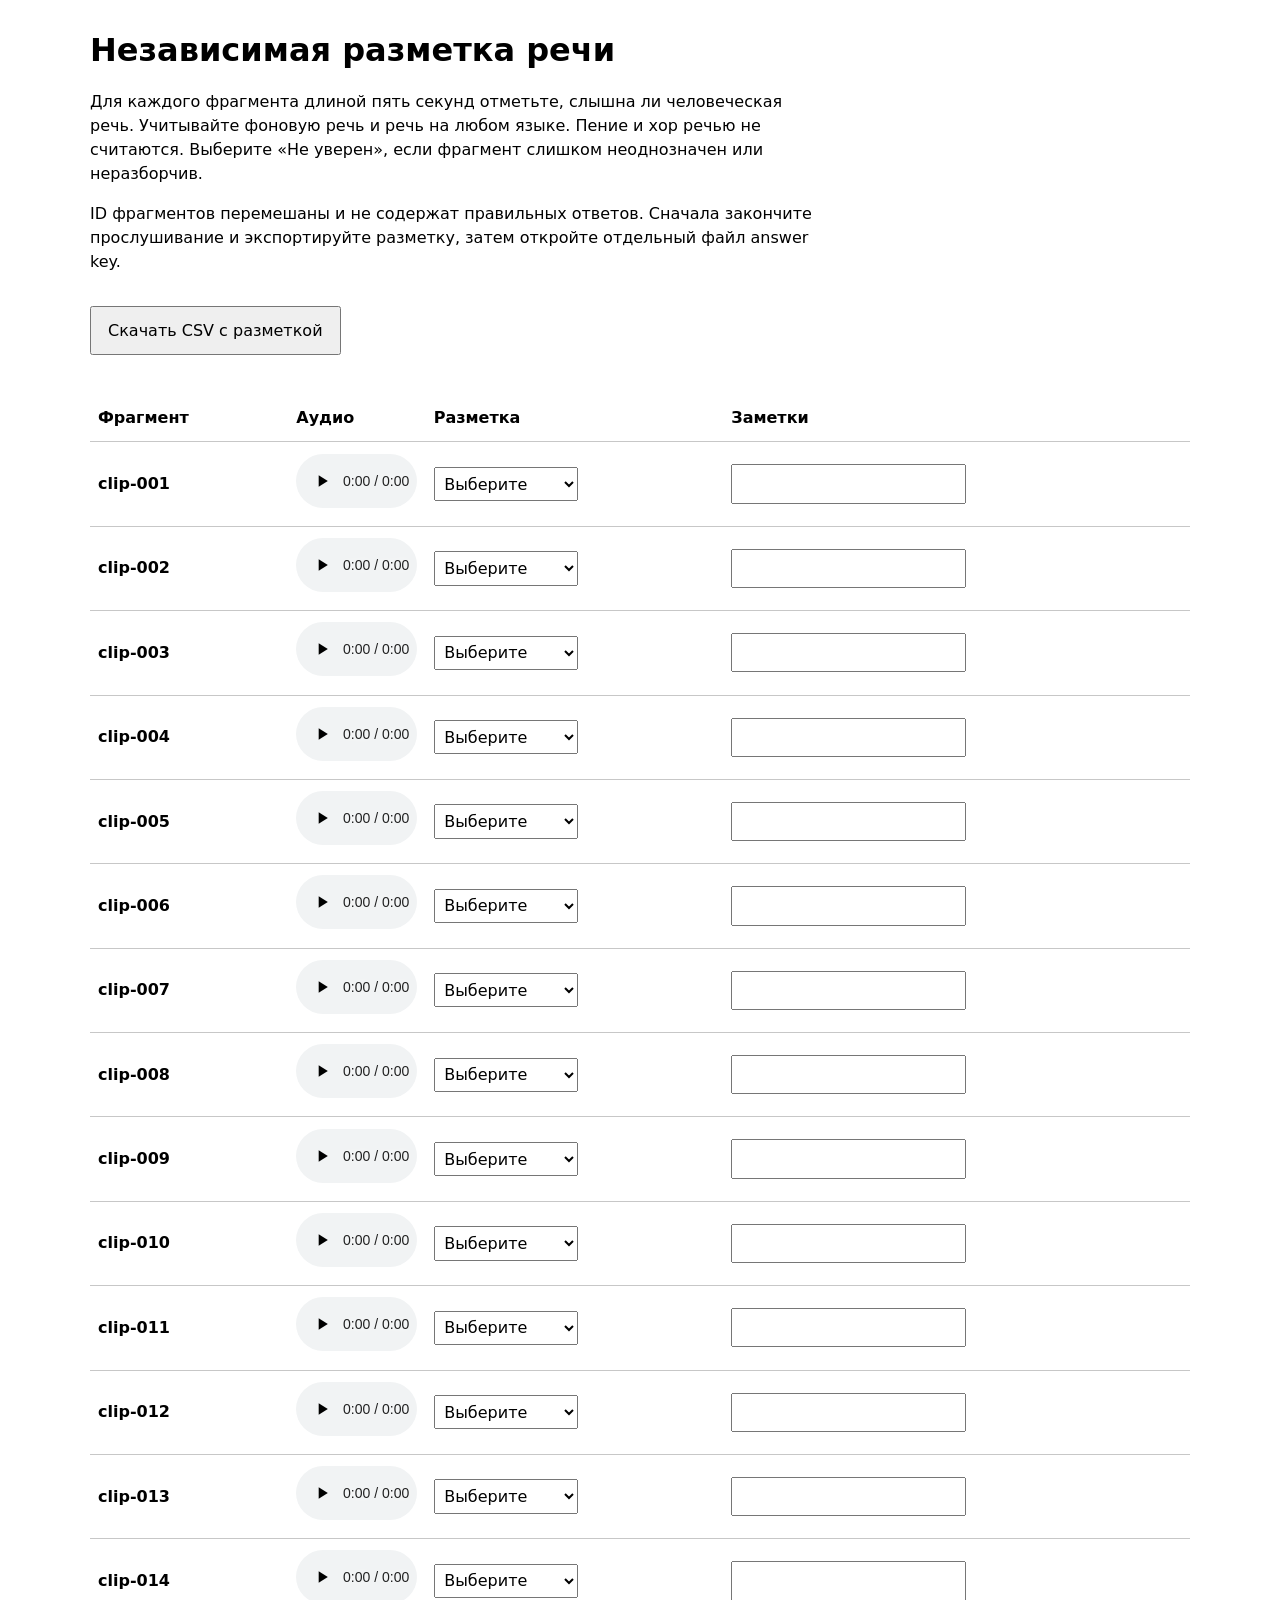
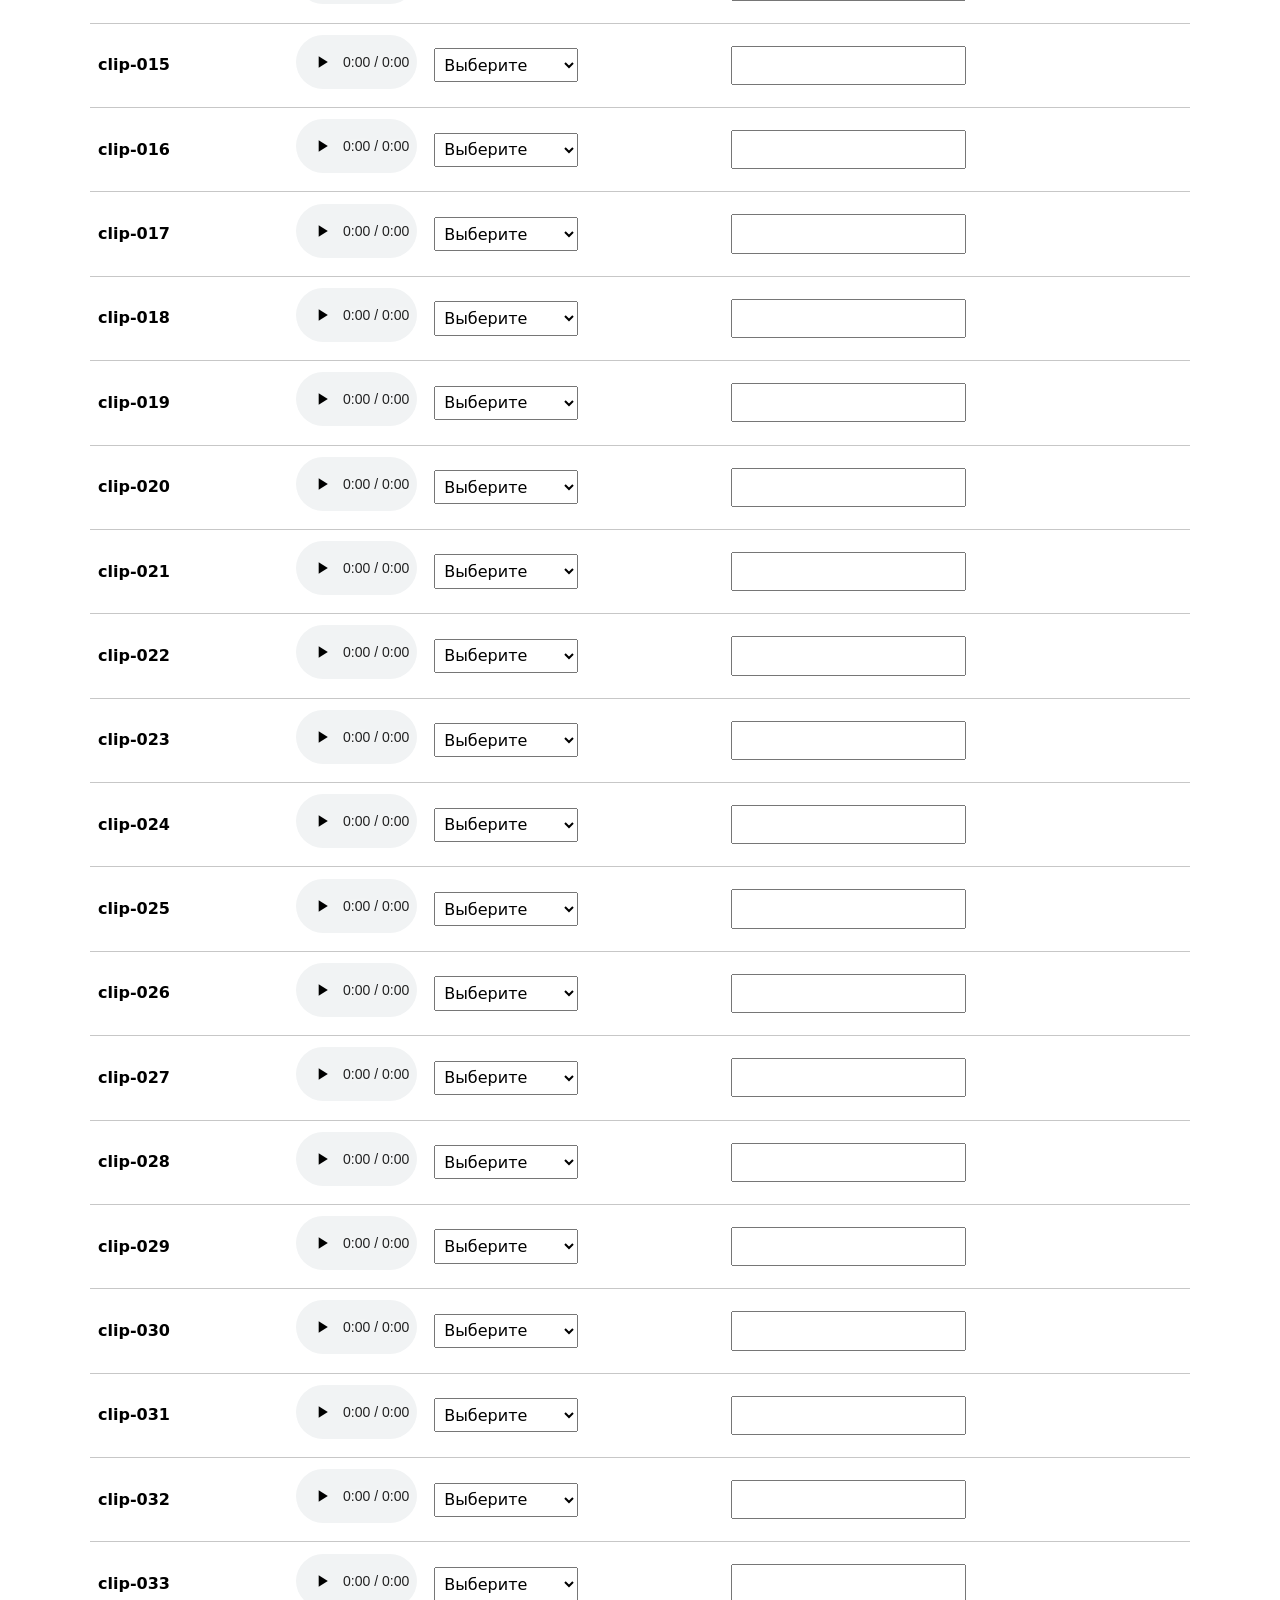
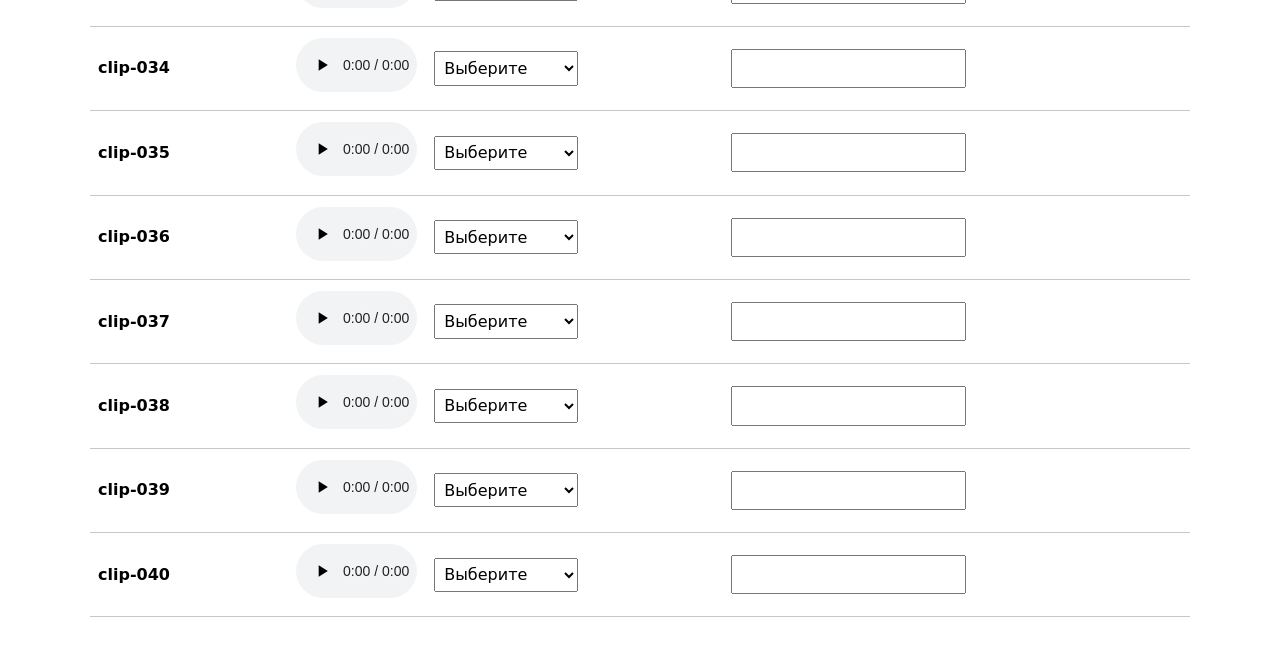
<file: benchmarks/review/iterative_speech_presence_natural/player/review.html>
<!doctype html>
<html lang="ru">
<head>
  <meta charset="utf-8">
  <meta name="viewport" content="width=device-width, initial-scale=1">
  <title>Независимая разметка речи</title>
  <style>
    :root { color-scheme: light dark; font: 16px/1.5 system-ui, sans-serif; }
    body { margin: 2rem auto; padding: 0 1rem; max-width: 1100px; }
    h1 { line-height: 1.15; }
    .hint { max-width: 72ch; }
    table { border-collapse: collapse; width: 100%; margin-top: 1.5rem; }
    th, td { border-bottom: 1px solid #8887; padding: .7rem .5rem; text-align: left; }
    th { position: sticky; top: 0; background: Canvas; }
    audio { width: min(100%, 420px); }
    select, input { font: inherit; padding: .35rem; }
    input { width: min(28vw, 220px); }
    button { font: inherit; margin: 1rem 0; padding: .65rem 1rem; }
    @media (max-width: 700px) { td:nth-child(2) { min-width: 210px; } }
  </style>
</head>
<body>
  <h1>Независимая разметка речи</h1>
  <p class="hint">Для каждого фрагмента длиной пять секунд отметьте, слышна ли человеческая
  речь. Учитывайте фоновую речь и речь на любом языке. Пение и хор речью не считаются.
  Выберите «Не уверен», если фрагмент слишком неоднозначен или неразборчив.</p>
  <p class="hint">ID фрагментов перемешаны и не содержат правильных ответов. Сначала закончите
  прослушивание и экспортируйте разметку, затем откройте отдельный файл answer key.</p>
  <button id="export" type="button">Скачать CSV с разметкой</button>
  <span id="status" role="status" aria-live="polite"></span>
  <table>
    <thead><tr><th>Фрагмент</th><th>Аудио</th><th>Разметка</th><th>Заметки</th></tr></thead>
    <tbody>
<tr><th scope="row">clip-001</th><td><audio controls preload="none" src="clips/clip-001.wav">В этом браузере аудио не воспроизводится.</audio></td><td><select aria-label="Разметка речи для clip-001" data-label><option value="">Выберите</option><option value="speech_present">Речь слышна</option><option value="speech_absent">Речи нет</option><option value="uncertain">Не уверен</option></select></td><td><input type="text" aria-label="Заметки для clip-001" data-notes></td></tr>
<tr><th scope="row">clip-002</th><td><audio controls preload="none" src="clips/clip-002.wav">В этом браузере аудио не воспроизводится.</audio></td><td><select aria-label="Разметка речи для clip-002" data-label><option value="">Выберите</option><option value="speech_present">Речь слышна</option><option value="speech_absent">Речи нет</option><option value="uncertain">Не уверен</option></select></td><td><input type="text" aria-label="Заметки для clip-002" data-notes></td></tr>
<tr><th scope="row">clip-003</th><td><audio controls preload="none" src="clips/clip-003.wav">В этом браузере аудио не воспроизводится.</audio></td><td><select aria-label="Разметка речи для clip-003" data-label><option value="">Выберите</option><option value="speech_present">Речь слышна</option><option value="speech_absent">Речи нет</option><option value="uncertain">Не уверен</option></select></td><td><input type="text" aria-label="Заметки для clip-003" data-notes></td></tr>
<tr><th scope="row">clip-004</th><td><audio controls preload="none" src="clips/clip-004.wav">В этом браузере аудио не воспроизводится.</audio></td><td><select aria-label="Разметка речи для clip-004" data-label><option value="">Выберите</option><option value="speech_present">Речь слышна</option><option value="speech_absent">Речи нет</option><option value="uncertain">Не уверен</option></select></td><td><input type="text" aria-label="Заметки для clip-004" data-notes></td></tr>
<tr><th scope="row">clip-005</th><td><audio controls preload="none" src="clips/clip-005.wav">В этом браузере аудио не воспроизводится.</audio></td><td><select aria-label="Разметка речи для clip-005" data-label><option value="">Выберите</option><option value="speech_present">Речь слышна</option><option value="speech_absent">Речи нет</option><option value="uncertain">Не уверен</option></select></td><td><input type="text" aria-label="Заметки для clip-005" data-notes></td></tr>
<tr><th scope="row">clip-006</th><td><audio controls preload="none" src="clips/clip-006.wav">В этом браузере аудио не воспроизводится.</audio></td><td><select aria-label="Разметка речи для clip-006" data-label><option value="">Выберите</option><option value="speech_present">Речь слышна</option><option value="speech_absent">Речи нет</option><option value="uncertain">Не уверен</option></select></td><td><input type="text" aria-label="Заметки для clip-006" data-notes></td></tr>
<tr><th scope="row">clip-007</th><td><audio controls preload="none" src="clips/clip-007.wav">В этом браузере аудио не воспроизводится.</audio></td><td><select aria-label="Разметка речи для clip-007" data-label><option value="">Выберите</option><option value="speech_present">Речь слышна</option><option value="speech_absent">Речи нет</option><option value="uncertain">Не уверен</option></select></td><td><input type="text" aria-label="Заметки для clip-007" data-notes></td></tr>
<tr><th scope="row">clip-008</th><td><audio controls preload="none" src="clips/clip-008.wav">В этом браузере аудио не воспроизводится.</audio></td><td><select aria-label="Разметка речи для clip-008" data-label><option value="">Выберите</option><option value="speech_present">Речь слышна</option><option value="speech_absent">Речи нет</option><option value="uncertain">Не уверен</option></select></td><td><input type="text" aria-label="Заметки для clip-008" data-notes></td></tr>
<tr><th scope="row">clip-009</th><td><audio controls preload="none" src="clips/clip-009.wav">В этом браузере аудио не воспроизводится.</audio></td><td><select aria-label="Разметка речи для clip-009" data-label><option value="">Выберите</option><option value="speech_present">Речь слышна</option><option value="speech_absent">Речи нет</option><option value="uncertain">Не уверен</option></select></td><td><input type="text" aria-label="Заметки для clip-009" data-notes></td></tr>
<tr><th scope="row">clip-010</th><td><audio controls preload="none" src="clips/clip-010.wav">В этом браузере аудио не воспроизводится.</audio></td><td><select aria-label="Разметка речи для clip-010" data-label><option value="">Выберите</option><option value="speech_present">Речь слышна</option><option value="speech_absent">Речи нет</option><option value="uncertain">Не уверен</option></select></td><td><input type="text" aria-label="Заметки для clip-010" data-notes></td></tr>
<tr><th scope="row">clip-011</th><td><audio controls preload="none" src="clips/clip-011.wav">В этом браузере аудио не воспроизводится.</audio></td><td><select aria-label="Разметка речи для clip-011" data-label><option value="">Выберите</option><option value="speech_present">Речь слышна</option><option value="speech_absent">Речи нет</option><option value="uncertain">Не уверен</option></select></td><td><input type="text" aria-label="Заметки для clip-011" data-notes></td></tr>
<tr><th scope="row">clip-012</th><td><audio controls preload="none" src="clips/clip-012.wav">В этом браузере аудио не воспроизводится.</audio></td><td><select aria-label="Разметка речи для clip-012" data-label><option value="">Выберите</option><option value="speech_present">Речь слышна</option><option value="speech_absent">Речи нет</option><option value="uncertain">Не уверен</option></select></td><td><input type="text" aria-label="Заметки для clip-012" data-notes></td></tr>
<tr><th scope="row">clip-013</th><td><audio controls preload="none" src="clips/clip-013.wav">В этом браузере аудио не воспроизводится.</audio></td><td><select aria-label="Разметка речи для clip-013" data-label><option value="">Выберите</option><option value="speech_present">Речь слышна</option><option value="speech_absent">Речи нет</option><option value="uncertain">Не уверен</option></select></td><td><input type="text" aria-label="Заметки для clip-013" data-notes></td></tr>
<tr><th scope="row">clip-014</th><td><audio controls preload="none" src="clips/clip-014.wav">В этом браузере аудио не воспроизводится.</audio></td><td><select aria-label="Разметка речи для clip-014" data-label><option value="">Выберите</option><option value="speech_present">Речь слышна</option><option value="speech_absent">Речи нет</option><option value="uncertain">Не уверен</option></select></td><td><input type="text" aria-label="Заметки для clip-014" data-notes></td></tr>
<tr><th scope="row">clip-015</th><td><audio controls preload="none" src="clips/clip-015.wav">В этом браузере аудио не воспроизводится.</audio></td><td><select aria-label="Разметка речи для clip-015" data-label><option value="">Выберите</option><option value="speech_present">Речь слышна</option><option value="speech_absent">Речи нет</option><option value="uncertain">Не уверен</option></select></td><td><input type="text" aria-label="Заметки для clip-015" data-notes></td></tr>
<tr><th scope="row">clip-016</th><td><audio controls preload="none" src="clips/clip-016.wav">В этом браузере аудио не воспроизводится.</audio></td><td><select aria-label="Разметка речи для clip-016" data-label><option value="">Выберите</option><option value="speech_present">Речь слышна</option><option value="speech_absent">Речи нет</option><option value="uncertain">Не уверен</option></select></td><td><input type="text" aria-label="Заметки для clip-016" data-notes></td></tr>
<tr><th scope="row">clip-017</th><td><audio controls preload="none" src="clips/clip-017.wav">В этом браузере аудио не воспроизводится.</audio></td><td><select aria-label="Разметка речи для clip-017" data-label><option value="">Выберите</option><option value="speech_present">Речь слышна</option><option value="speech_absent">Речи нет</option><option value="uncertain">Не уверен</option></select></td><td><input type="text" aria-label="Заметки для clip-017" data-notes></td></tr>
<tr><th scope="row">clip-018</th><td><audio controls preload="none" src="clips/clip-018.wav">В этом браузере аудио не воспроизводится.</audio></td><td><select aria-label="Разметка речи для clip-018" data-label><option value="">Выберите</option><option value="speech_present">Речь слышна</option><option value="speech_absent">Речи нет</option><option value="uncertain">Не уверен</option></select></td><td><input type="text" aria-label="Заметки для clip-018" data-notes></td></tr>
<tr><th scope="row">clip-019</th><td><audio controls preload="none" src="clips/clip-019.wav">В этом браузере аудио не воспроизводится.</audio></td><td><select aria-label="Разметка речи для clip-019" data-label><option value="">Выберите</option><option value="speech_present">Речь слышна</option><option value="speech_absent">Речи нет</option><option value="uncertain">Не уверен</option></select></td><td><input type="text" aria-label="Заметки для clip-019" data-notes></td></tr>
<tr><th scope="row">clip-020</th><td><audio controls preload="none" src="clips/clip-020.wav">В этом браузере аудио не воспроизводится.</audio></td><td><select aria-label="Разметка речи для clip-020" data-label><option value="">Выберите</option><option value="speech_present">Речь слышна</option><option value="speech_absent">Речи нет</option><option value="uncertain">Не уверен</option></select></td><td><input type="text" aria-label="Заметки для clip-020" data-notes></td></tr>
<tr><th scope="row">clip-021</th><td><audio controls preload="none" src="clips/clip-021.wav">В этом браузере аудио не воспроизводится.</audio></td><td><select aria-label="Разметка речи для clip-021" data-label><option value="">Выберите</option><option value="speech_present">Речь слышна</option><option value="speech_absent">Речи нет</option><option value="uncertain">Не уверен</option></select></td><td><input type="text" aria-label="Заметки для clip-021" data-notes></td></tr>
<tr><th scope="row">clip-022</th><td><audio controls preload="none" src="clips/clip-022.wav">В этом браузере аудио не воспроизводится.</audio></td><td><select aria-label="Разметка речи для clip-022" data-label><option value="">Выберите</option><option value="speech_present">Речь слышна</option><option value="speech_absent">Речи нет</option><option value="uncertain">Не уверен</option></select></td><td><input type="text" aria-label="Заметки для clip-022" data-notes></td></tr>
<tr><th scope="row">clip-023</th><td><audio controls preload="none" src="clips/clip-023.wav">В этом браузере аудио не воспроизводится.</audio></td><td><select aria-label="Разметка речи для clip-023" data-label><option value="">Выберите</option><option value="speech_present">Речь слышна</option><option value="speech_absent">Речи нет</option><option value="uncertain">Не уверен</option></select></td><td><input type="text" aria-label="Заметки для clip-023" data-notes></td></tr>
<tr><th scope="row">clip-024</th><td><audio controls preload="none" src="clips/clip-024.wav">В этом браузере аудио не воспроизводится.</audio></td><td><select aria-label="Разметка речи для clip-024" data-label><option value="">Выберите</option><option value="speech_present">Речь слышна</option><option value="speech_absent">Речи нет</option><option value="uncertain">Не уверен</option></select></td><td><input type="text" aria-label="Заметки для clip-024" data-notes></td></tr>
<tr><th scope="row">clip-025</th><td><audio controls preload="none" src="clips/clip-025.wav">В этом браузере аудио не воспроизводится.</audio></td><td><select aria-label="Разметка речи для clip-025" data-label><option value="">Выберите</option><option value="speech_present">Речь слышна</option><option value="speech_absent">Речи нет</option><option value="uncertain">Не уверен</option></select></td><td><input type="text" aria-label="Заметки для clip-025" data-notes></td></tr>
<tr><th scope="row">clip-026</th><td><audio controls preload="none" src="clips/clip-026.wav">В этом браузере аудио не воспроизводится.</audio></td><td><select aria-label="Разметка речи для clip-026" data-label><option value="">Выберите</option><option value="speech_present">Речь слышна</option><option value="speech_absent">Речи нет</option><option value="uncertain">Не уверен</option></select></td><td><input type="text" aria-label="Заметки для clip-026" data-notes></td></tr>
<tr><th scope="row">clip-027</th><td><audio controls preload="none" src="clips/clip-027.wav">В этом браузере аудио не воспроизводится.</audio></td><td><select aria-label="Разметка речи для clip-027" data-label><option value="">Выберите</option><option value="speech_present">Речь слышна</option><option value="speech_absent">Речи нет</option><option value="uncertain">Не уверен</option></select></td><td><input type="text" aria-label="Заметки для clip-027" data-notes></td></tr>
<tr><th scope="row">clip-028</th><td><audio controls preload="none" src="clips/clip-028.wav">В этом браузере аудио не воспроизводится.</audio></td><td><select aria-label="Разметка речи для clip-028" data-label><option value="">Выберите</option><option value="speech_present">Речь слышна</option><option value="speech_absent">Речи нет</option><option value="uncertain">Не уверен</option></select></td><td><input type="text" aria-label="Заметки для clip-028" data-notes></td></tr>
<tr><th scope="row">clip-029</th><td><audio controls preload="none" src="clips/clip-029.wav">В этом браузере аудио не воспроизводится.</audio></td><td><select aria-label="Разметка речи для clip-029" data-label><option value="">Выберите</option><option value="speech_present">Речь слышна</option><option value="speech_absent">Речи нет</option><option value="uncertain">Не уверен</option></select></td><td><input type="text" aria-label="Заметки для clip-029" data-notes></td></tr>
<tr><th scope="row">clip-030</th><td><audio controls preload="none" src="clips/clip-030.wav">В этом браузере аудио не воспроизводится.</audio></td><td><select aria-label="Разметка речи для clip-030" data-label><option value="">Выберите</option><option value="speech_present">Речь слышна</option><option value="speech_absent">Речи нет</option><option value="uncertain">Не уверен</option></select></td><td><input type="text" aria-label="Заметки для clip-030" data-notes></td></tr>
<tr><th scope="row">clip-031</th><td><audio controls preload="none" src="clips/clip-031.wav">В этом браузере аудио не воспроизводится.</audio></td><td><select aria-label="Разметка речи для clip-031" data-label><option value="">Выберите</option><option value="speech_present">Речь слышна</option><option value="speech_absent">Речи нет</option><option value="uncertain">Не уверен</option></select></td><td><input type="text" aria-label="Заметки для clip-031" data-notes></td></tr>
<tr><th scope="row">clip-032</th><td><audio controls preload="none" src="clips/clip-032.wav">В этом браузере аудио не воспроизводится.</audio></td><td><select aria-label="Разметка речи для clip-032" data-label><option value="">Выберите</option><option value="speech_present">Речь слышна</option><option value="speech_absent">Речи нет</option><option value="uncertain">Не уверен</option></select></td><td><input type="text" aria-label="Заметки для clip-032" data-notes></td></tr>
<tr><th scope="row">clip-033</th><td><audio controls preload="none" src="clips/clip-033.wav">В этом браузере аудио не воспроизводится.</audio></td><td><select aria-label="Разметка речи для clip-033" data-label><option value="">Выберите</option><option value="speech_present">Речь слышна</option><option value="speech_absent">Речи нет</option><option value="uncertain">Не уверен</option></select></td><td><input type="text" aria-label="Заметки для clip-033" data-notes></td></tr>
<tr><th scope="row">clip-034</th><td><audio controls preload="none" src="clips/clip-034.wav">В этом браузере аудио не воспроизводится.</audio></td><td><select aria-label="Разметка речи для clip-034" data-label><option value="">Выберите</option><option value="speech_present">Речь слышна</option><option value="speech_absent">Речи нет</option><option value="uncertain">Не уверен</option></select></td><td><input type="text" aria-label="Заметки для clip-034" data-notes></td></tr>
<tr><th scope="row">clip-035</th><td><audio controls preload="none" src="clips/clip-035.wav">В этом браузере аудио не воспроизводится.</audio></td><td><select aria-label="Разметка речи для clip-035" data-label><option value="">Выберите</option><option value="speech_present">Речь слышна</option><option value="speech_absent">Речи нет</option><option value="uncertain">Не уверен</option></select></td><td><input type="text" aria-label="Заметки для clip-035" data-notes></td></tr>
<tr><th scope="row">clip-036</th><td><audio controls preload="none" src="clips/clip-036.wav">В этом браузере аудио не воспроизводится.</audio></td><td><select aria-label="Разметка речи для clip-036" data-label><option value="">Выберите</option><option value="speech_present">Речь слышна</option><option value="speech_absent">Речи нет</option><option value="uncertain">Не уверен</option></select></td><td><input type="text" aria-label="Заметки для clip-036" data-notes></td></tr>
<tr><th scope="row">clip-037</th><td><audio controls preload="none" src="clips/clip-037.wav">В этом браузере аудио не воспроизводится.</audio></td><td><select aria-label="Разметка речи для clip-037" data-label><option value="">Выберите</option><option value="speech_present">Речь слышна</option><option value="speech_absent">Речи нет</option><option value="uncertain">Не уверен</option></select></td><td><input type="text" aria-label="Заметки для clip-037" data-notes></td></tr>
<tr><th scope="row">clip-038</th><td><audio controls preload="none" src="clips/clip-038.wav">В этом браузере аудио не воспроизводится.</audio></td><td><select aria-label="Разметка речи для clip-038" data-label><option value="">Выберите</option><option value="speech_present">Речь слышна</option><option value="speech_absent">Речи нет</option><option value="uncertain">Не уверен</option></select></td><td><input type="text" aria-label="Заметки для clip-038" data-notes></td></tr>
<tr><th scope="row">clip-039</th><td><audio controls preload="none" src="clips/clip-039.wav">В этом браузере аудио не воспроизводится.</audio></td><td><select aria-label="Разметка речи для clip-039" data-label><option value="">Выберите</option><option value="speech_present">Речь слышна</option><option value="speech_absent">Речи нет</option><option value="uncertain">Не уверен</option></select></td><td><input type="text" aria-label="Заметки для clip-039" data-notes></td></tr>
<tr><th scope="row">clip-040</th><td><audio controls preload="none" src="clips/clip-040.wav">В этом браузере аудио не воспроизводится.</audio></td><td><select aria-label="Разметка речи для clip-040" data-label><option value="">Выберите</option><option value="speech_present">Речь слышна</option><option value="speech_absent">Речи нет</option><option value="uncertain">Не уверен</option></select></td><td><input type="text" aria-label="Заметки для clip-040" data-notes></td></tr>
    </tbody>
  </table>
  <script>
    const quote = value => '"' + value.replaceAll('"', '""') + '"';
    document.querySelector('#export').addEventListener('click', () => {
      const rows = [...document.querySelectorAll('tbody tr')].map(row => {
        const clipId = row.querySelector('th').textContent.trim();
        const label = row.querySelector('[data-label]').value;
        const notes = row.querySelector('[data-notes]').value;
        return {clipId, label, notes};
      });
      const missing = rows.filter(row => !row.label);
      if (missing.length) {
        document.querySelector('#status').textContent =
          `Осталось выбрать разметку для фрагментов: ${missing.length}.`;
        return;
      }
      const csv = ['clip_id,label,notes', ...rows.map(row =>
        [row.clipId, row.label, row.notes].map(quote).join(','))].join('\r\n');
      const link = document.createElement('a');
      link.href = URL.createObjectURL(new Blob([csv], {type: 'text/csv;charset=utf-8'}));
      link.download = 'human_labels.csv';
      link.click();
      URL.revokeObjectURL(link.href);
      document.querySelector('#status').textContent = 'CSV с разметкой сохранён.';
    });
  </script>
</body>
</html>
</file>
